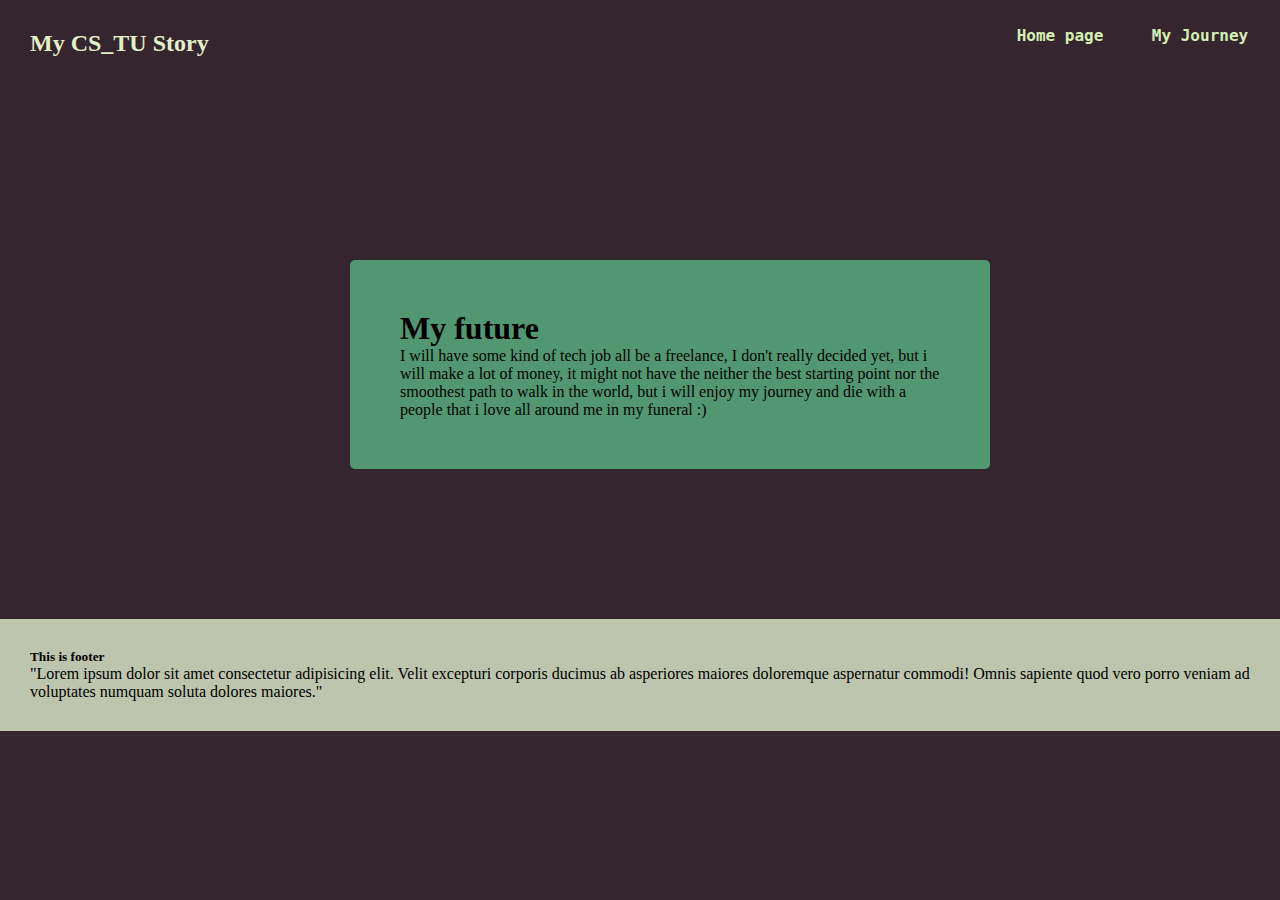
<file: 6709520065_MyCSTUStory_03/myfuture.html>
<!DOCTYPE html>
<html lang="en">
<head>
    <meta charset="UTF-8">
    <meta name="viewport" content="width=device-width, initial-scale=1.0">
    <title>My Future</title>
    <link rel="stylesheet" href="mystyle.css">
    <link rel="icon" href="resourses/iconcitcle.png">
</head>
<body>

    <div class="headen">
        <Div id="header-bg-color2">
            <h2 id="Sidee"><font style="color: #e3efc7;">My CS_TU Story </font></h2>
            
            <a href="index.html">
                <button class="button-page2" id="Homepagep2"><pre class="buto" style="color:  #d4f0b3;"><b>Home page</b></pre></button>
            </a>
                
            <a href="myjourney.html"> 
                <button class="button-page2" id="leterp2"><pre class="buto" style="color:  #d4f0b3;"><b>My Journey</b></pre></button>
            </a>
        </Div>


        
    <div id="futuremainparapraph">
        <h1>
            My future
        </h1>
        <P>
            I will have some kind of tech job all be a freelance, I don't really decided yet, but i will make a lot of money, it might not have the neither the best starting point nor the smoothest 
            path to walk in the world, but i will enjoy my journey and die with a people that i love all around me in my funeral :)
        </P>

    </div>
    
    <div id="footer2">
        <h5>This is footer</h5>

        <p>
            "Lorem ipsum dolor sit amet consectetur adipisicing elit. Velit excepturi corporis ducimus ab asperiores maiores doloremque aspernatur commodi! Omnis sapiente quod vero porro veniam ad voluptates numquam soluta dolores maiores."
        </p>
    </footer>
    
</body>
</html>
</file>
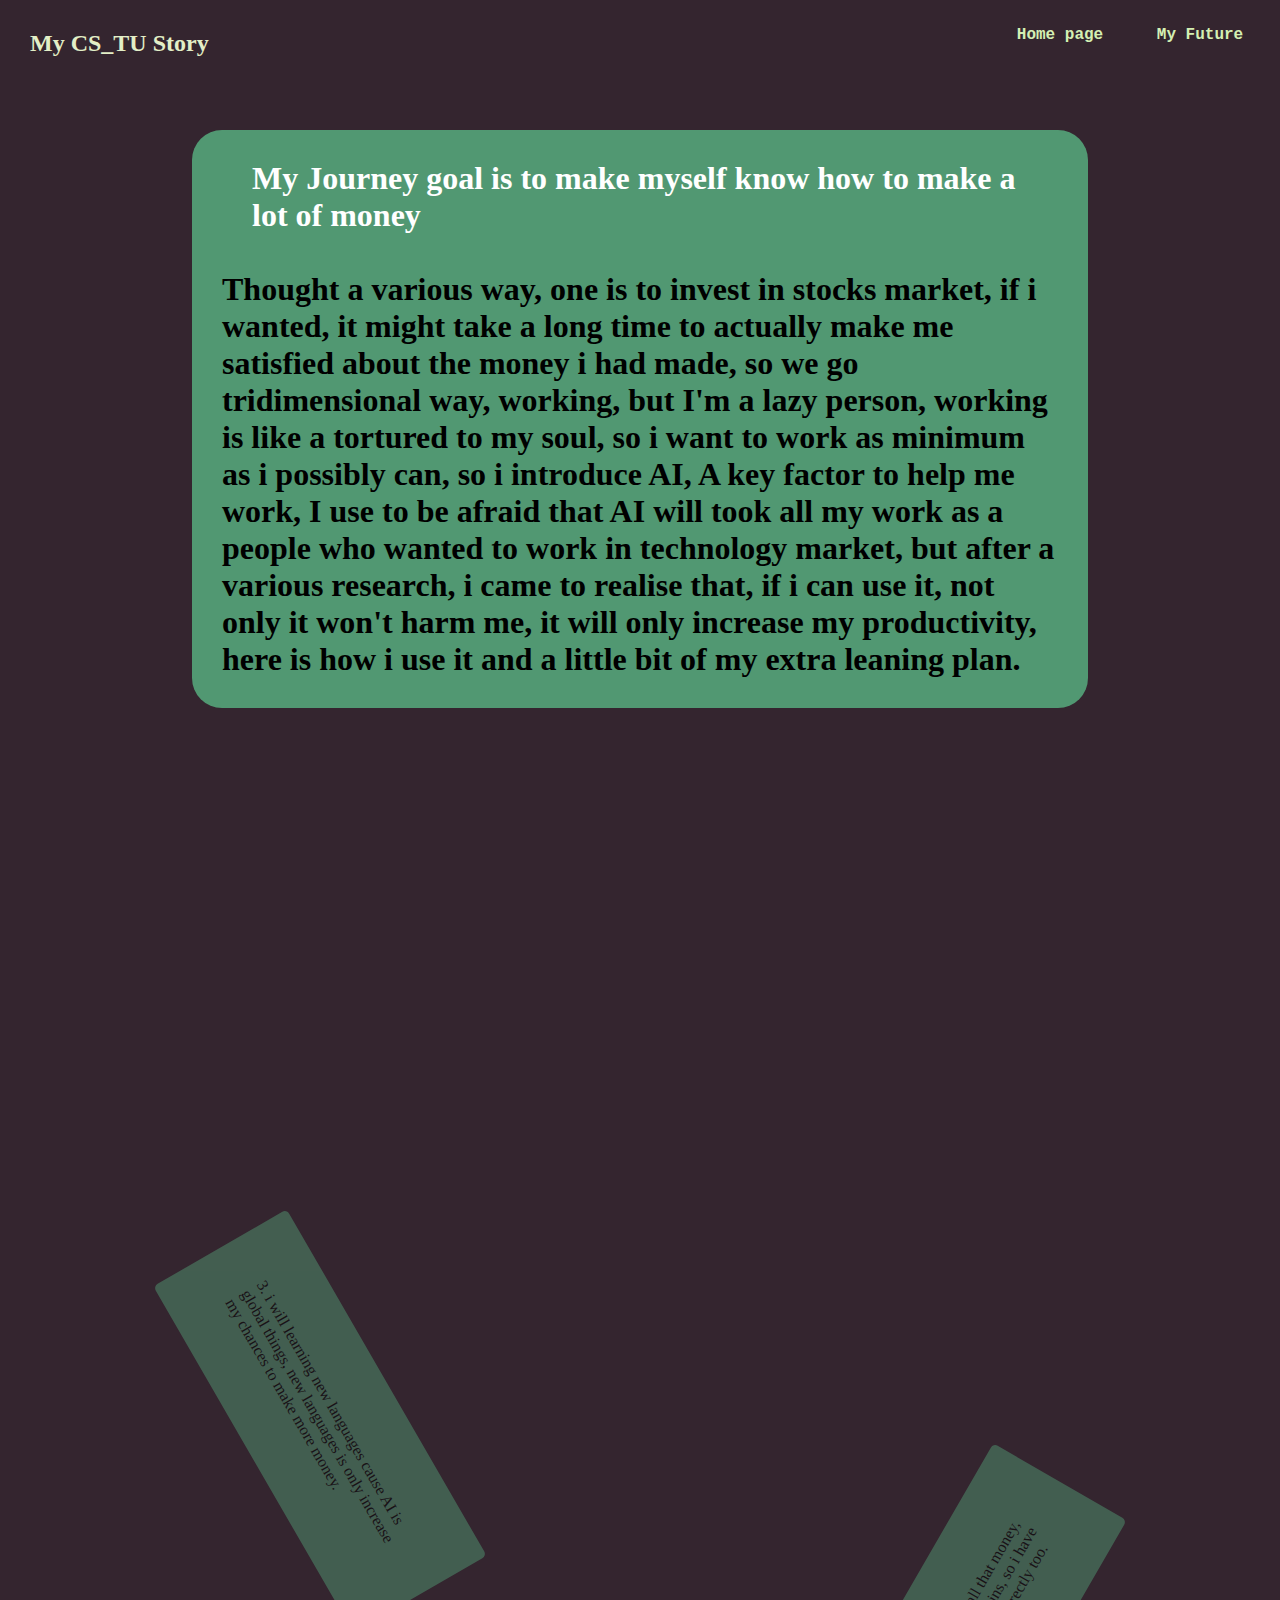
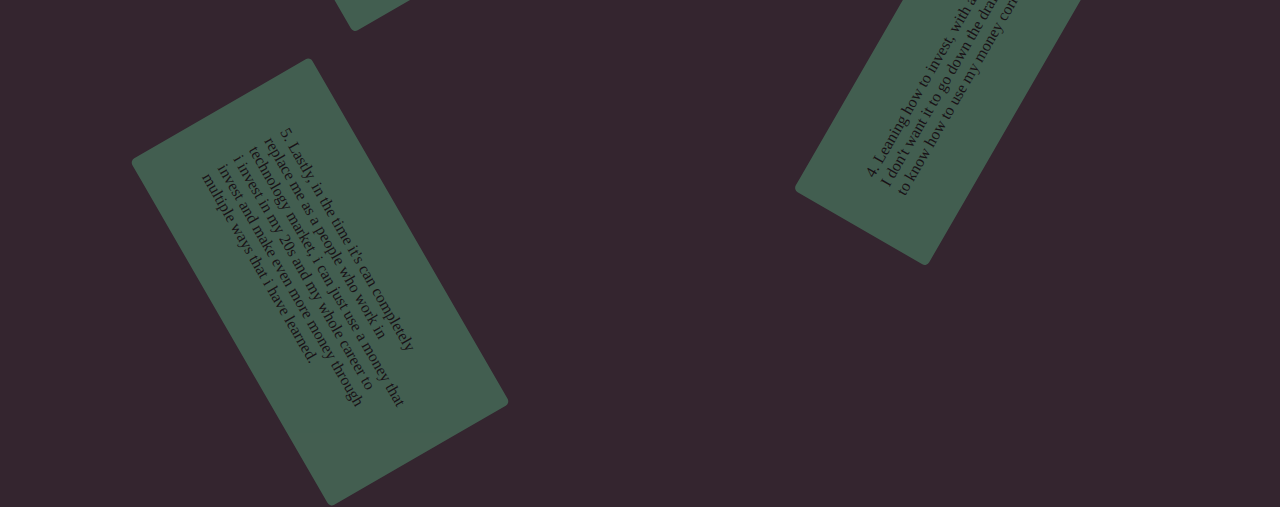
<file: 6709520065_MyCSTUStory_03/myjourney.html>
<!DOCTYPE html>
<html lang="en">
<head>
    <meta charset="UTF-8">
    <meta name="viewport" content="width=device-width, initial-scale=1.0">
    <title>myjourney</title>
    <link rel="stylesheet" href="mystyle.css">
    <link rel="icon" href="resourses/iconcitcle.png">

</head>

<body>
    <div class="headen">
        <Div id="header-bg-color2">
            <h2 id="Sidee"><font style="color: #e3efc7;">My CS_TU Story </font></h2>
            
            <a href="index.html">
                <button class="button-page2" id="Homepagep2"><pre class="buto" style="color:  #d4f0b3;"><b>Home page</b></pre></button>
            </a>
                
            <a href="myfuture.html"> 
                <button class="button-page2" id="leterp2"><pre class="buto" style="color:  #d4f0b3;"><b>My Future</b></pre></button>
            </a>
        </Div>

    <div  class="myjourney" >

        

        <h1>
                <p style="color: white;"; id="th1">    My Journey goal is to make myself know how to make a lot of money</p>
                <br>
                
                <p>Thought a various way, one is to invest in stocks market, if i wanted, it might take a long time to actually make me satisfied about the money i had made, so we go tridimensional way, working, but I'm a lazy person, working is like a tortured to my soul, so i want to work as minimum as i possibly can, so i introduce AI, A key factor to help me work, 
                    I use to be afraid that AI will took all my work as a people who wanted to work in technology market, but after a various research, i came to realise that, if i can use it, not only it won't harm me, it will only increase my productivity, here is how i use it and a little bit of my extra leaning plan.</p>
                
            </h1>
    </div>
    </div>

    <div id="main2">
        
        <div class="ingenre2" id="reason-1">
            <p class="reason">
                1. Write code for me, it may can write all code in the world, but cannot really replace a tech job that not solely relies on writing code, like SE that also requires to know how to make system as a whole working as efficient as possible, as well as, data scientist, front end/ backend developer ets.
            </p>
        </div>

            

        

        <div class="ingenre2" id="reason-2">
            <p class="reason">
                2. Not just writing code but a repeatable task, i can just throw a prompt in and fix multiple of time and boom, a finish work.
            </p>
        </div>

            

        

        <div class="ingenre2" id="reason-3">
            <p class="reason">
                3. i will learning new languages cause AI is global things, new languages is only increase my chances to make more money.
            </p>
        </div>

            

        

        <div class="ingenre2" id="reason-4">
            <p class="reason">
                4. Leaning how to invest, with all that money, I don't want it to go down the drains, so i have to know how to use my money correctly too.
            </p>
        </div>

            

        

        <div class="ingenre2" id="reason-5">
            <p class="reason">
                5. Lastly, in the time it's can completely replace me as a people who work in technology market, i can just use a money that i invest in my 20s and my whole career to invest and make even more money through multiple ways that i have learned.
            </p>
        </div>

            

        

    </div>








   
    
     


  

    

</body>
</html>
</file>
<file: 6709520065_MyCSTUStory_03/mystyle.css>
*
{
    padding: 0px;
    margin: 0px;
    box-sizing: border-box;

}

body{
    background-color: #34252F;
    display: flow-root;
}

header{
    display: flex;
    
    
    margin-top: 30px;
    margin-left: 30px;
}
main{
    
    height: 100vh;
    
    display: flex;
    align-items: center;
    flex-wrap: wrap-reverse;
    
    margin-left: 50px;
    justify-content: space-around;

    
    padding: 5px;
    margin-bottom: 30px;
}



aside{
    
   margin-left: -35px; 
    
}
article{
    
    
    order: 1

    
    
}

.videocontainer{
    
    height: 100vh;
    width: 100dvw;
    background-color: hwb(148 32% 40%);;
    order: -1;
    display: flex;
    flex-direction: row;
    flex-wrap: wrap;
    align-items: center;
    justify-content: space-around;

}

#videoo{

    display: block;
    max-width: 100%;
    height: 280px;
    

}

#videodescri{


    
    margin: 100px;
    width: 50vh;
    word-wrap: break-word;
    white-space: pre-wrap;
    word-break: break-word;
    

    
}




#portrait{
    display: block;
    max-width: 100%;
    width: 350px;
    border-radius: 5px;
    border: solid  hwb(148 32% 40%);
    background-color: #55364b;
    
    
}



.button-page1{

         

    margin-left: 30px;
    margin-top: 40px;
    width: 120px;
    height: 50px;
    border-radius: 10px;
    background-color:  #519872;
    border: solid 5px;
    border-color: #e4f1d4;
    transition: transform 0.3s ease 0s;
    
    


}

.button-page1:hover{
    transform: translateY(-10px);
    background-color: #e4f1d4;
    
}

footer{
    display: flex;
    align-items: end;
    padding: 30px;
    background-color: #BEC5AD;
    width: 100%;
    
}

#header-bg-color2{

    height: 50px;
    width: 50%;
    transition: hd2tr linear forwards;
    animation-timeline: view();
    animation-range: exit ;


}

@keyframes hd2tr{

    to{
        opacity: 0;
        transform: translateY(-10px);

    }

}


.button-page2{

   
    width: 100px;
    height: 50px;
    background-color: #34252F;
    border: #34252F;
    
    transition: transform 0.3s ease 0s;

}



#Homepagep2{

        
    position: absolute;
    

    right: 170px;
    top: 10px;


}

#leterp2{

    position: absolute;
    right: 30px;
    top: 10px;

}

.button-page2:hover{
    transform: translateY(-10px);
    background-color: #638a34;
    border-radius: 5px;
    
}




.buto{
    font-size: 16px;
    
}



.myjourney{
    
        
        animation: lostjnr linear forwards;
        animation-timeline: view(10px);
        animation-range: exit;
    background-color: #519872 ;
        width: 70%;
        height: auto;

        margin-left: 15%;
        margin-top: 10%;
        padding: 30px;
        border-radius: 30px;
        margin-top: 50px;

}

@keyframes lostjnr {
    to {
        opacity: 0;
    }
}

#th1{

    
    margin-left: 30px;
    
}

.ingenre2{
    background-color: #519872;
    width: 400px;
    height: auto;
    margin: 30px;
    padding: 50px;
    border-radius: 5px;
   


    
}




#reason-1{
    animation: reason-in linear forwards;
    animation-timeline: view();
    animation-range: entry;
    transform: rotateZ(60deg);
    opacity: 0;

    margin-top: 70px;
    position: relative;
    margin-left: 120px;
    


}
#reason-2{

    animation: reason-in linear forwards;
    animation-timeline: view();
    animation-range: entry;
    transform: rotateZ(-60deg);
    opacity: 0;

    position: relative;
    float: right;
    top: 30px;
    margin-right: 120px;


    
}
#reason-3{

    animation: reason-in linear forwards;
    animation-timeline: view();
    animation-range: entry;
    transform: rotateZ(60deg);
    opacity: 0.5;

    position: relative;
    float: left;
    top: 280px;
    margin-left: 120px;
}
#reason-4{

    animation: reason-in linear forwards;
    animation-timeline: view();
    animation-range: entry;
    transform: rotateZ(-60deg);
    opacity: 0.5;

    position: relative;
    float: right;
    margin-top: 330px;
    margin-right: 120px;
    
}
#reason-5{

    animation: reason-in linear forwards;
    animation-timeline: view();
    animation-range: entry;
    transform: rotateZ(60deg);
    opacity: 0.5;

    position: relative;
    float: left;
    margin-top: 530px;
    margin-left: 120px;
    
}


@keyframes reason-in{
    to{
        transform: rotateZ(0deg);
        opacity: 1;
        
    }
}

#futuremainparapraph{
    background-color: #519872;
    width: 50%;
    height: auto;
    margin: 30px;
    padding: 50px;
    border-radius: 5px;
    position: relative;
    top: 150px;
    left: 25%;
    right: 25%;
    margin-bottom: 300px;

}

#footer2{
    background-color: #BEC5AD;
    width: 100%;
    padding: 30px;
}

#Sidee{
    margin-top: 30px;
    margin-left: 30px;
}
</file>
